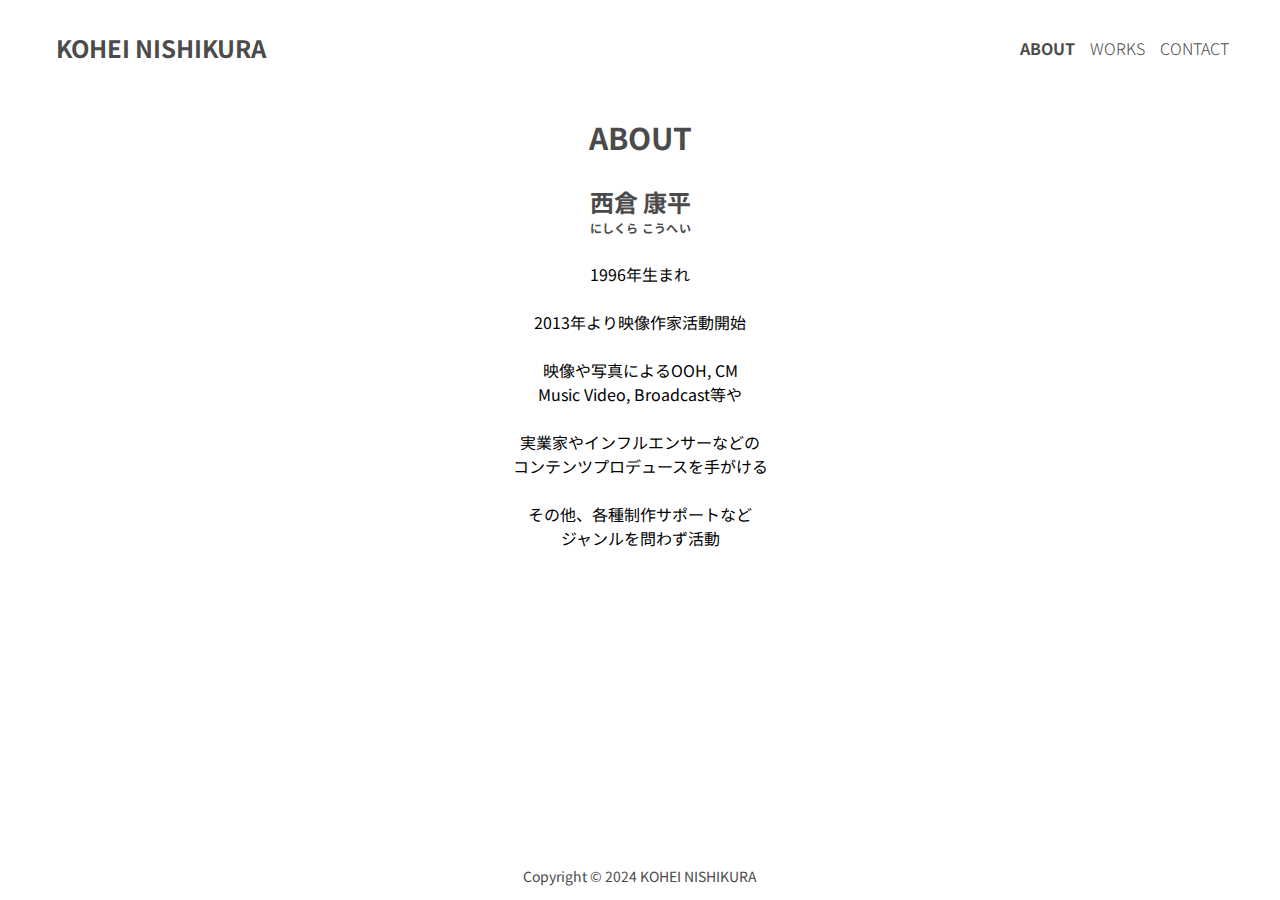
<file: about.html>
<!DOCTYPE html>
<html lang="ja">
    <head>
        <meta charset="utf-8" />
        <meta name="description" content="" />
        <meta name="author" content="" />
        <meta name="robots" content="noindex,nofollow">
        <meta name="viewport" content="width=device-width, initial-scale=1.0">
        <!-- Title -->
        <title>ABOUT - KOHEI NISHIKURA | 西倉康平</title>
        <!-- Favicon -->
        <link rel="icon" type="image/x-icon" href="assets/favicon.ico" sizes="75x75">
        <link rel="apple-touch-icon" href="assets/apple-touch-icon.png.png" sizes="180x180">
        <link rel="icon" type="image/png" href="assets/android-touch-icon.png.png" sizes="192x192">
        <!-- Core theme CSS -->
        <link href="css/styles.css" rel="stylesheet" />
        <!-- Import Google Fonts -->
        <link rel="preconnect" href="https://fonts.googleapis.com">
        <link rel="preconnect" href="https://fonts.gstatic.com" crossorigin>
        <link href="https://fonts.googleapis.com/css2?family=Noto+Sans+JP:wght@100;300;400;500;700&display=swap" rel="stylesheet">
        <!-- Import jQuery -->
        <script src="https://code.jquery.com/jquery-2.2.4.js" integrity="sha256-iT6Q9iMJYuQiMWNd9lDyBUStIq/8PuOW33aOqmvFpqI=" crossorigin="anonymous"></script>
        <script>
        $(function() {
            const hum = $('#hamburger, .close')
            const nav = $('.sp-nav')
            hum.on('click', function(){
                nav.toggleClass('toggle');
            });
        });
        </script>
    </head>
    <body class="h-100">
        <main>
            <header>
                <h1>
                    <a class="my-name" href="index.html">KOHEI NISHIKURA</a>
                </h1>
                <!-- PC Navigation -->
                <nav class="pc-nav">
                    <ul>
                        <li class="nav-bold"><a href="about.html">ABOUT</a></li>
                        <li><a href="works.html">WORKS</a></li>
                        <li><a href="contact.html">CONTACT</a></li>
                    </ul>
                </nav>
                <!-- Smartphone Navigation -->
                <nav class="sp-nav">
                    <ul>
                        <li class="nav-bold"><a href="about.html">ABOUT</a></li>
                        <li><a href="works.html">WORKS</a></li>
                        <li><a href="contact.html">CONTACT</a></li>
                        <li class="close"><span>閉じる</span></li>
                    </ul>
                </nav>
                <div id="hamburger">
                    <span></span>
                </div>
            </header>
        </main>
        <!-- About -->
        <div class="no-scroll text">
            <h2>ABOUT</h2>
                <span class="rubyposition_under"><ruby>西倉 康平<rt>にしくら こうへい</rt></ruby></span>
                <p>1996年生まれ<br>
                <br>
                2013年より映像作家活動開始<br>
                <br>
                映像や写真によるOOH, CM<br>
                Music Video, Broadcast等や<br>
                <br>
                実業家やインフルエンサーなどの<br>
                コンテンツプロデュースを手がける<br>
                <br>
                その他、各種制作サポートなど<br>
                ジャンルを問わず活動
                </p>
        </div>
        <!-- Footer -->
        <footer>
            <p class="copyright">Copyright &copy; 2024 KOHEI NISHIKURA</p>
        </footer>
        <script src="js/scripts.js"></script>
    </body>
</html>
</file>
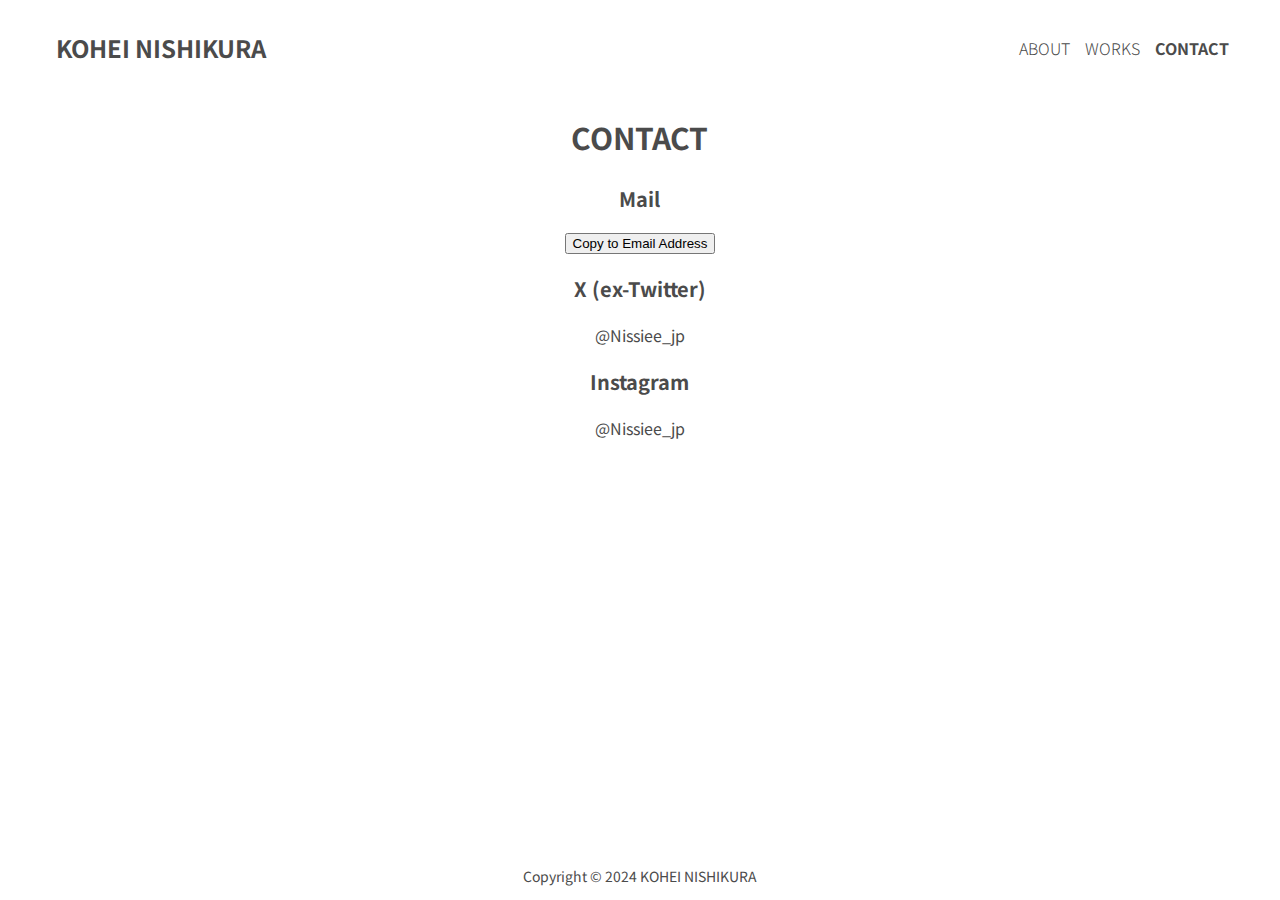
<file: contact.html>
<!DOCTYPE html>
<html lang="ja">
    <head>
        <meta charset="utf-8" />
        <meta name="description" content="" />
        <meta name="author" content="" />
        <meta name="robots" content="noindex,nofollow">
        <meta name="viewport" content="width=device-width, initial-scale=1.0">
        <!-- Title-->
        <title>CONTACT - KOHEI NISHIKURA | 西倉康平</title>
        <!-- Favicon-->
        <link rel="icon" type="image/x-icon" href="assets/favicon.ico" sizes="75x75">
        <link rel="apple-touch-icon" href="assets/apple-touch-icon.png.png" sizes="180x180">
        <link rel="icon" type="image/png" href="assets/android-touch-icon.png.png" sizes="192x192">
        <!-- Core theme CSS-->
        <link href="css/styles.css" rel="stylesheet" />
        <!-- Import Google Fonts -->
        <link rel="preconnect" href="https://fonts.googleapis.com">
        <link rel="preconnect" href="https://fonts.gstatic.com" crossorigin>
        <link href="https://fonts.googleapis.com/css2?family=Noto+Sans+JP:wght@100;300;400;500;700&display=swap" rel="stylesheet">
        <!-- Import jQuery-->
        <script src="https://code.jquery.com/jquery-2.2.4.js" integrity="sha256-iT6Q9iMJYuQiMWNd9lDyBUStIq/8PuOW33aOqmvFpqI=" crossorigin="anonymous"></script>
        <script>
        $(function() {
            const hum = $('#hamburger, .close')
            const nav = $('.sp-nav')
            hum.on('click', function(){
                nav.toggleClass('toggle');
            });
        });

        window.addEventListener('DOMContentLoaded', () => {document.getElementById('copy')
            .addEventListener('click', () => {copyToClipboard('koheinishikura@nishikurakanban.com');
            });
        });
        </script>
    </head>
    <body class="h-100">
        <main>
            <header>
                <h1>
                    <a class="my-name" href="index.html">KOHEI NISHIKURA</a>
                </h1>
                <!-- PC Navigation -->
                <nav class="pc-nav">
                    <ul>
                        <li><a href="about.html">ABOUT</a></li>
                        <li><a href="works.html">WORKS</a></li>
                        <li class="nav-bold"><a href="contact.html">CONTACT</a></li>
                    </ul>
                </nav>
                <!-- Smartphone Navigation -->
                <nav class="sp-nav">
                    <ul>
                        <li><a href="about.html">ABOUT</a></li>
                        <li><a href="works.html">WORKS</a></li>
                        <li class="nav-bold"><a href="contact.html">CONTACT</a></li>
                        <li class="close"><span>閉じる</span></li>
                    </ul>
                </nav>
                <div id="hamburger">
                    <span></span>
                </div>
            </header>
        </main>
        <!-- About -->
        <div class="no-scroll text">
            <h2>CONTACT</h2>
            <h3>Mail</h3>
            <button id="copy">Copy to Email Address</button>
            <h3>X (ex-Twitter)</h3>
            <a href="https://twitter.com/Nissiee_jp" target="_blank">@Nissiee_jp</a>
            <h3>Instagram</h3>
            <a href="https://www.instagram.com/nissiee_jp/" target="_blank">@Nissiee_jp</a>
        </div>
        <!-- Footer -->
        <footer>
            <p class="copyright">Copyright &copy; 2024 KOHEI NISHIKURA</p>
        </footer>
        <script src="js/scripts.js"></script>
    </body>
</html>
</file>
<file: css/styles.css>
@charset "UTF-8";

* {
   box-sizing: border-box;
}

body {
   margin: 0;
   padding: 0px;
}

header {
   padding: 30px 4% 30px;
   position: fixed;
   top: 0;
   width: 100%;
   background-color: #fff;
   display: flex;
   align-items: center;
   clear: both;
   z-index: 1;
}

h1 {
   margin: 0;
   padding: 0;
   font-size: 24px;
   font-family: 'Noto Sans JP', sans-serif;
   font-weight: 700;
}

h2 {
   font-size: 40px;
   font-family: 'Noto Sans JP', sans-serif;
   color: #4b4b4b;
}

h3 {
   font-size: 20px;
   font-family: 'Noto Sans JP', sans-serif;
   color: #4b4b4b;
}

a {
   font-family: 'Noto Sans JP', sans-serif;
   font-size: 16px;
   text-decoration: none;
   color: #4b4b4b;
}

p {
   font-family: 'Noto Sans JP', sans-serif;
   font-weight: 400;
}

nav {
   font-family: 'Noto Sans JP', sans-serif;
   font-weight: 300;
   margin: 0 0 0 auto;
}

ul {
   display: flex;
   list-style: none;
   margin: 0;
}

li {
   font-size: 14px;
   margin: 0 0 0 15px;
}

footer {
   background: #fff;
   position: sticky;
   top: 100vh;
   width: 100%;
}

/* スクロール禁止 */
.no-scroll {
   overflow: hidden;
}

/* FadeIn Anim Setting */
.fadeIn {
   animation-name: fadeInAnime;
   animation-duration: 1s;
   animation-fill-mode: forwards;
   opacity: 0;
}
@keyframes fadeInAnime{
   from {
      opacity: 0;
   }

   to {
      opacity: 1;
   }
}

/* KOHEI NISHIKRA */
.my-name {
   font-size: 24px;
   font-weight: 700;
   margin-left: 5px;
}

.about-name {
   font-size: 18px;
   font-weight: 400;
}

.rubyposition_under{
   display: inline-block;
   font-family: 'Noto Sans JP', sans-serif;
   font-size: 24px;
   font-weight: 700;
   color: #4b4b4b;
   margin-bottom: 10px;
}
.rubyposition_under ruby{
   display: flex;
   flex-direction: column;
   text-align-last: justify;
}

/* Banner Setting */
.h-100 {
   display: flex;
   flex-direction: column;
   min-height: 100vh;
}

/* TopView */
.area_top_view{
   height: 100vh;
   display: flex;
   justify-content: center;
   align-items: center;
}

/* パソコンで見たときは"pc"のclassがついた画像が表示される */
.pc { display: block !important;
}
.sp { display: none !important;
}

/* PC状態で SP Nav Menu を消す */
.sp-nav {
   display: none;
}

.nav-bold {
   font-weight: bold;
}

/* WORKS List 全体 (各行最大3つまで制御) */
.content {
   max-width: 1920px; /* 全体枠 */
   margin-left: auto; /* 左側中央揃え */
   margin-right: auto; /* 右側中央揃え */
}

/* WORKS List 全体 */
.card-wrap {
   display: flex;
   width: auto;
   flex-wrap: wrap; /* 各行最大3つ制御? */
   justify-content: space-evenly; /* 可変ウィンドウ等幅揃え */
}

/* WORKS 個別 Setting */
.card-list {
   max-width: 100%;
   margin-bottom: 10px; /* 各項下幅 */
   /* border:solid 5px #000; */
}

.card-listTitle {
   font-size: 14px; /* ここの数値が配置に影響している可能性大 */
   font-weight: 500;
   text-align: center;
   margin: 30px 0;
}

.card-listImage {
   width: 100%;
   height: auto;
   text-align: center;
   position: relative;
   z-index: -1;
}

/* WORKS Thumbnail img */
.thumbnail {
   width: 50vh;
}

.text {
   max-width: 100vw;
   margin-top: 10vh;
   margin-left: auto;
   margin-right: auto;
   text-align: center;
}

.copyright {
   font-size: 14px;
   font-weight: 400;
   text-align: center;
   color: #4b4b4b;
}

@media screen and (max-width :1280px){
   h2 {
      font-size: 30px;
   }

   .card-wrap {
      display: block;
   }

   .card-listTitle {
      font-size: 12px;
      margin: auto;
   }

   .thumbnail {
      width: 42vh;
      height: auto;
   }

   .card-listTitle {
      font-size: 14px; /* ここの数値が配置に影響している可能性大 */
      font-weight: 500;
      text-align: center;
      margin: 30px 0;
   }

   .works_pc {
      max-width: 100%;
   }
   .sp-slide {
      display: none;
   }
}

@media screen and (max-width: 640px) {
   .pc {
      display: none !important;
   }

/* スマホ表示の画像は非表示に設定 */
   .sp {
      display: none;
   }

/* SP状態でのスライドショーのコンテナ */
   .sp-slideshow {
      width: 100%; /* コンテナの幅を100%に設定 */
      height: calc(100vh - 180px); /* ヘッダーの高さを引く */
      display: none; /* 最初は非表示に設定 */
   }

/* スライドショーの各画像に対するスタイル */
   .sp-slideshow img {
      width: 100%;
      height: auto; /* 画像の高さは自動 */
      display: none; /* 最初は非表示に設定 */
      opacity: 0; /* 初期の透明度を0に設定 */
      transition: opacity 1s ease-in-out; /* 透明度の変化を1秒かけて行う */
   }

   body.no-scroll {
      overflow: hidden;
   }

   /* SP表示の際にフッターを隠す */
   .index-page footer {
      display: none;
   }

   /* SP状態で PC Nav Menu を消す */
   .pc-nav {
      display: none;
   }

   /* SP Nav Menu */
   .sp-nav {
      background: rgba(0, 0, 0, .8);
      display: block;
      position: fixed;
      top: 0;
      left: 0;
      width: 100%;
      height: 100vh;
      opacity: 0;
      transform: translateY(-100%);
      transition: all .2s ease-in-out;
      z-index: 10;
   }

   /* ハンバーガーメニュー */
   #hamburger {
      position: relative;
      display: block;
      width: 30px;
      height: 25px;
      margin: 0 0 0 auto;
   }
   #hamburger span {
      position: absolute;
      top: 50%;
      left: 0;
      display: block;
      width: 100%;
      height: 2px;
      background-color: #4b4b4b;
      transform: translateY(-50%);
   }
   #hamburger::before {
      content: '';
      display: block;
      position: absolute;
      top: 0;
      left: 0;
      width: 100%;
      height: 2px;
      background-color: #4b4b4b;
   }
   #hamburger::after {
      content: '';
      display: block;
      position: absolute;
      bottom: 0;
      left: 0;
      width: 70%;
      height: 2px;
      background-color: #4b4b4b;
   }

   /* スマホメニュー */
   .sp-nav ul {
      padding: 0;
      display: flex;
      flex-direction: column;
      justify-content: center;
      align-items: center;
      height: 100%;
   }
   .sp-nav li {
      margin: 0;
      padding: 0;
   }
   .sp-nav li span {
      font-size: 14px;
      color: #fff;
   }
   .sp-nav li a, .sp-nav li span {
      display: block;
      padding: 20px 0;
      color: #fff;
   }

   /* 閉じるアイコン */
   .sp-nav .close {
      position: relative;
      padding-left: 20px;
   }
   .sp-nav .close::before {
      content: '';
      position: absolute;
      top: 50%;
      left: 0;
      display: block;
      width: 16px;
      height: 1px;
      background: #fff;
      transform: rotate( 45deg );
   }
   .sp-nav .close::after {
      content: '';
      position: absolute;
      top: 50%;
      left: 0;
      display: block;
      width: 16px;
      height: 1px;
      background: #fff;
      transform: rotate( -45deg );
   }
   .toggle {
      transform: translateY( 0 );
      opacity: 1;
   }

@media screen and (min-width: 641px) {
   .sp-slideshow, .sp {
      display: none !important;
      }
   }

}
</file>
